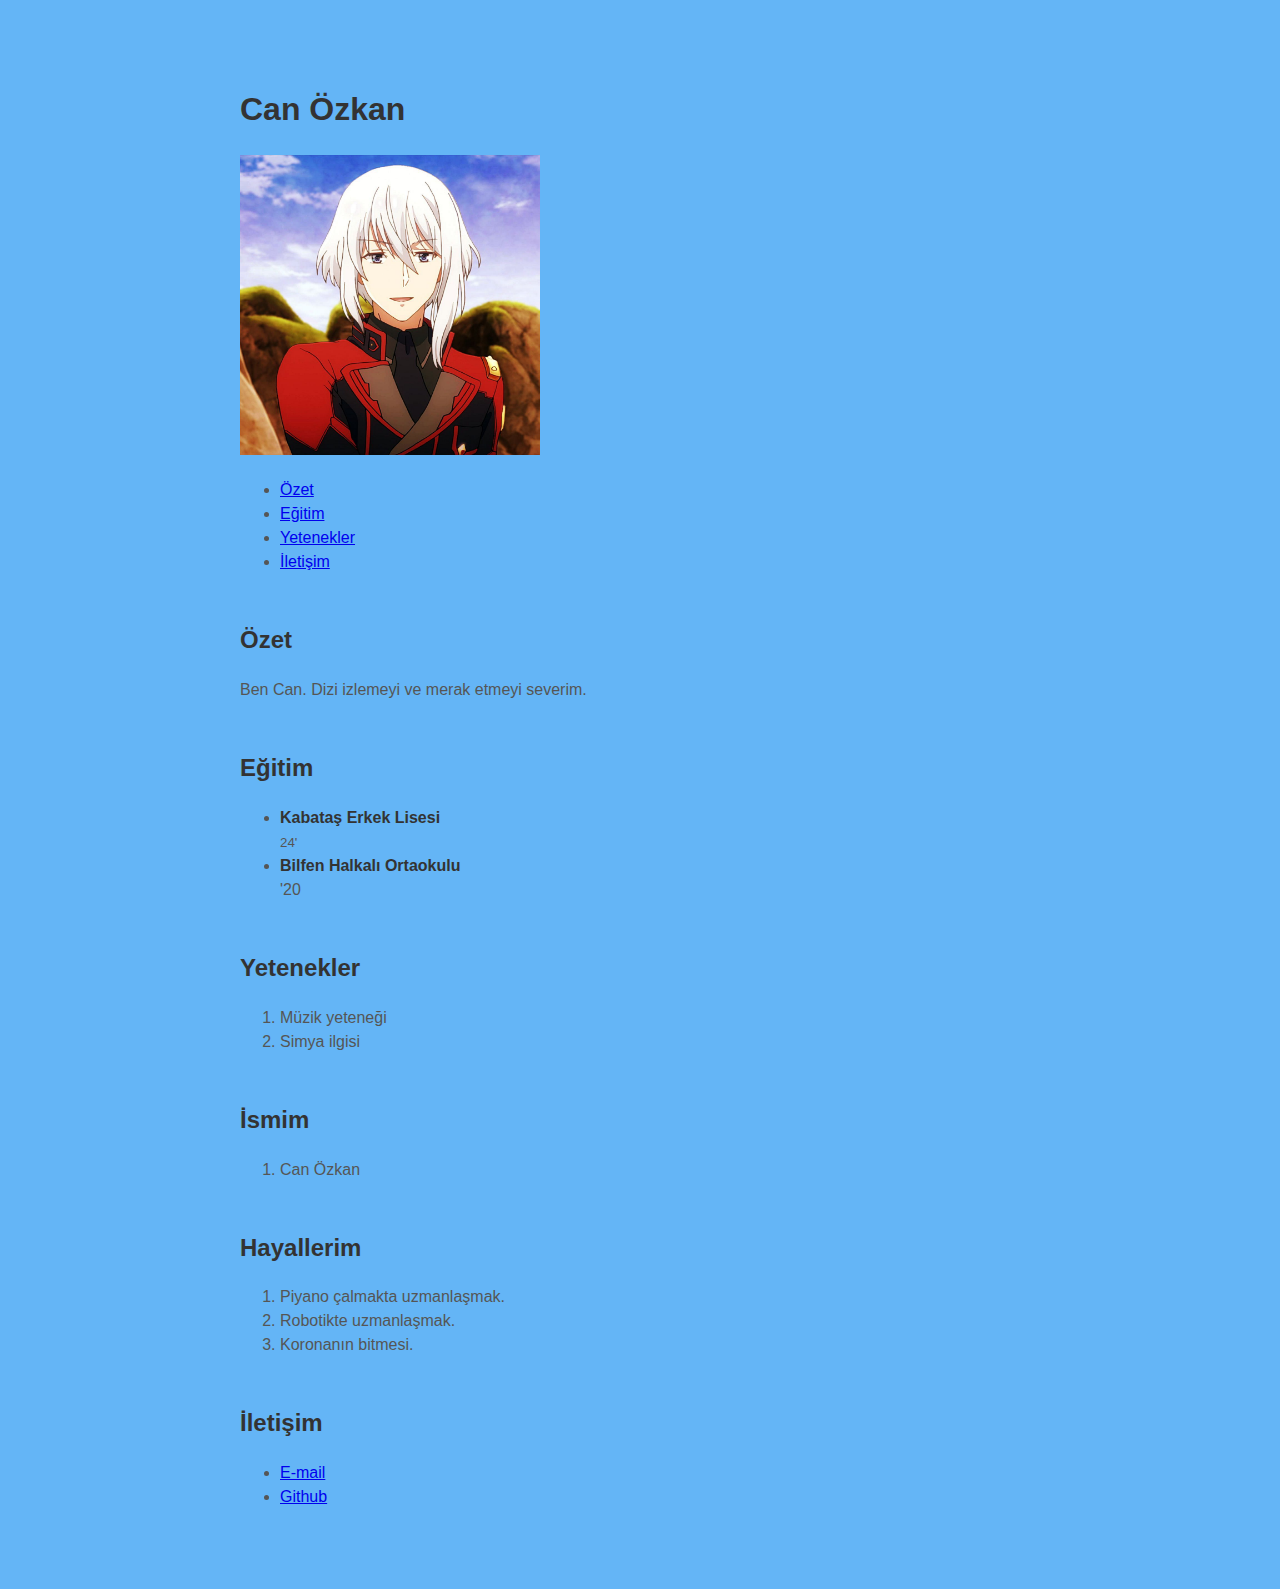
<file: index.html>
<!DOCTYPE html>
<html lang="tr">
<head>
    <meta charset="UTF-8">
    <title>Can Özkan</title>
    <link rel="stylesheet" type="text/css" href="css/stylesheet.css">
</head>
<body>
<header>
    <h1>Can Özkan</h1>
    <img src="img/image.jpg" width="300" alt="Can Özkan"/>
    <nav>
        <ul>
            <li><a href="#summary">Özet</a></li>
            <li><a href="#education">Eğitim</a></li>
            <li><a href="#skills">Yetenekler</a></li>
            <li><a href="#contact">İletişim</a></li>
        </ul>
    </nav>
</header>
<main>
    <article>
        <section id="summary">
            <h2>
                Özet
            </h2>
            <p>
               Ben Can. Dizi izlemeyi ve merak etmeyi severim. 
            </p>
        </section>
        <section id="education">
            <h2>Eğitim</h2>
            <ul>
				<li>
                    <strong >Kabataş Erkek Lisesi</strong><br>
                    <small>24'</small><br>
                </li>
                <li>
                    <strong >Bilfen Halkalı Ortaokulu</strong><br>
                    '20<br>
                </li>
		
            </ul>
        </section>
        <section id="skills">
            <h2>Yetenekler</h2>
            <ol>
                <li>
                    Müzik yeteneği
                </li>
                <li>
                    Simya ilgisi
                </li>
            </ol>
        </section>
        <section id="name">
            <h2>İsmim</h2>
            <ol>
                <li>
                    Can Özkan
                </li>
            </ol>
        </section>
        <section id="dreams">
            <h2>Hayallerim</h2>
            <ol>
                <li>
                    Piyano çalmakta uzmanlaşmak.
                </li>
                <li>
                    Robotikte uzmanlaşmak.
                </li>
		<li>
	            Koronanın bitmesi.
                </li>
            </ol>
        </section>
    </article>
</main>
<footer>
    <section id="contact">
        <h2>İletişim</h2>
        <ul>
            <li>
                <a href="mailto:cangozkan59@gmail.com">E-mail</a>
            </li>
			<li><a href="https://canozknz.github.io/me/">Github</a></li>
        </ul>
    </section>
</footer>
</body>
</html>
</file>
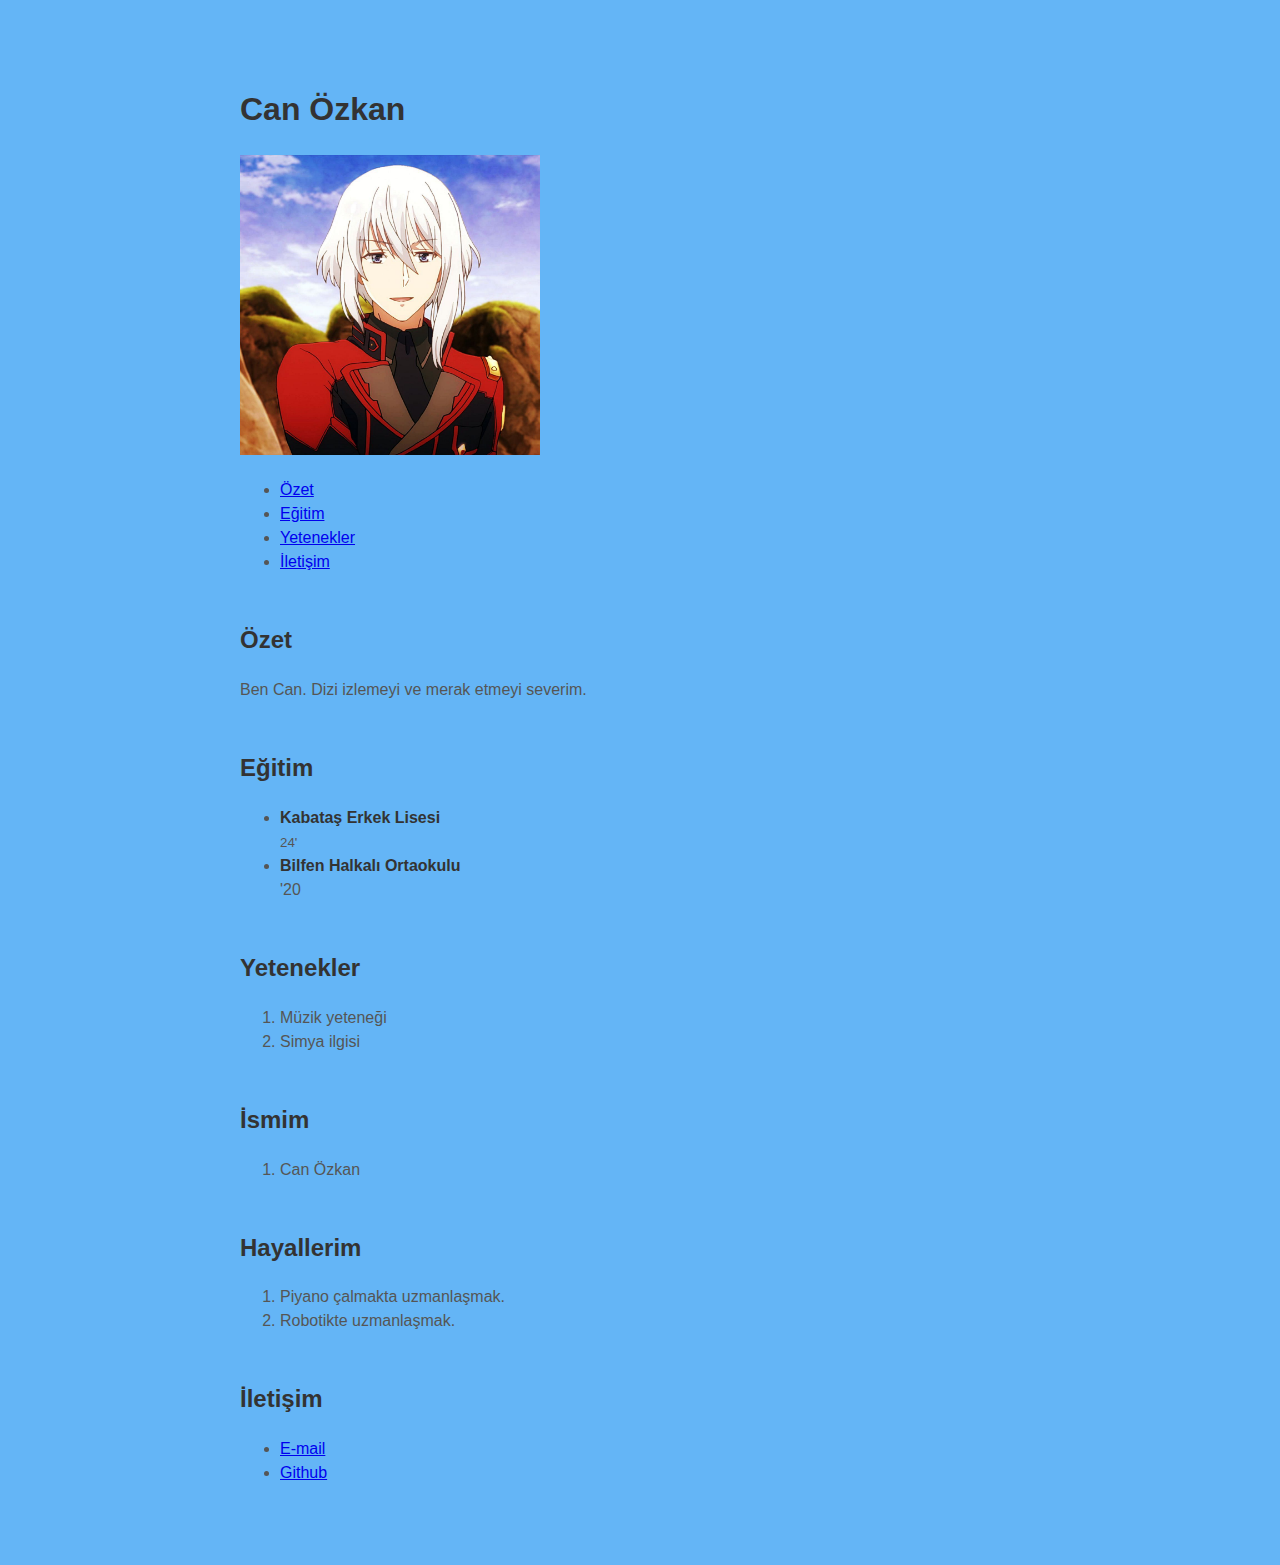
<file: vyz.html>
<!DOCTYPE html>
<html lang="tr">
<head>
    <meta charset="UTF-8">
    <title>Can Özkan</title>
    <link rel="stylesheet" type="text/css" href="css/stylesheet.css">
</head>
<body>
<header>
    <h1>Can Özkan</h1>
    <img src="img/image.jpg" width="300" alt="Can Özkan"/>
    <nav>
        <ul>
            <li><a href="#summary">Özet</a></li>
            <li><a href="#education">Eğitim</a></li>
            <li><a href="#skills">Yetenekler</a></li>
            <li><a href="#contact">İletişim</a></li>
        </ul>
    </nav>
</header>
<main>
    <article>
        <section id="summary">
            <h2>
                Özet
            </h2>
            <p>
               Ben Can. Dizi izlemeyi ve merak etmeyi severim. 
            </p>
        </section>
        <section id="education">
            <h2>Eğitim</h2>
            <ul>
				<li>
                    <strong >Kabataş Erkek Lisesi</strong><br>
                    <small>24'</small><br>
                </li>
                <li>
                    <strong >Bilfen Halkalı Ortaokulu</strong><br>
                    '20<br>
                </li>
		
            </ul>
        </section>
        <section id="skills">
            <h2>Yetenekler</h2>
            <ol>
                <li>
                    Müzik yeteneği
                </li>
                <li>
                    Simya ilgisi
                </li>
            </ol>
        </section>
        <section id="name">
            <h2>İsmim</h2>
            <ol>
                <li>
                    Can Özkan
                </li>
            </ol>
        </section>
        <section id="dreams">
            <h2>Hayallerim</h2>
            <ol>
                <li>
                    Piyano çalmakta uzmanlaşmak.
                </li>
                <li>
                    Robotikte uzmanlaşmak.
                </li>
            </ol>
        </section>
    </article>
</main>
<footer>
    <section id="contact">
        <h2>İletişim</h2>
        <ul>
            <li>
                <a href="mailto:cangozkan59@gmail.com">E-mail</a>
            </li>
			<li><a href="https://kelrot17.github.io/dnme/">Github</a></li>
        </ul>
    </section>
</footer>
</body>
</html>
</file>
<file: css/stylesheet.css>
body { 
  margin: 0 auto;
  max-width: 50em;
  font-family: "Helvetica", "Arial", sans-serif;
  line-height: 1.5;
  padding: 4em 1em;
  color: #555;
  background-color: #64B5F6;
}

h2 {
  margin-top: 1em;
  padding-top: 1em;
}

h1, h2, strong {
  color: #333;
}
</file>
